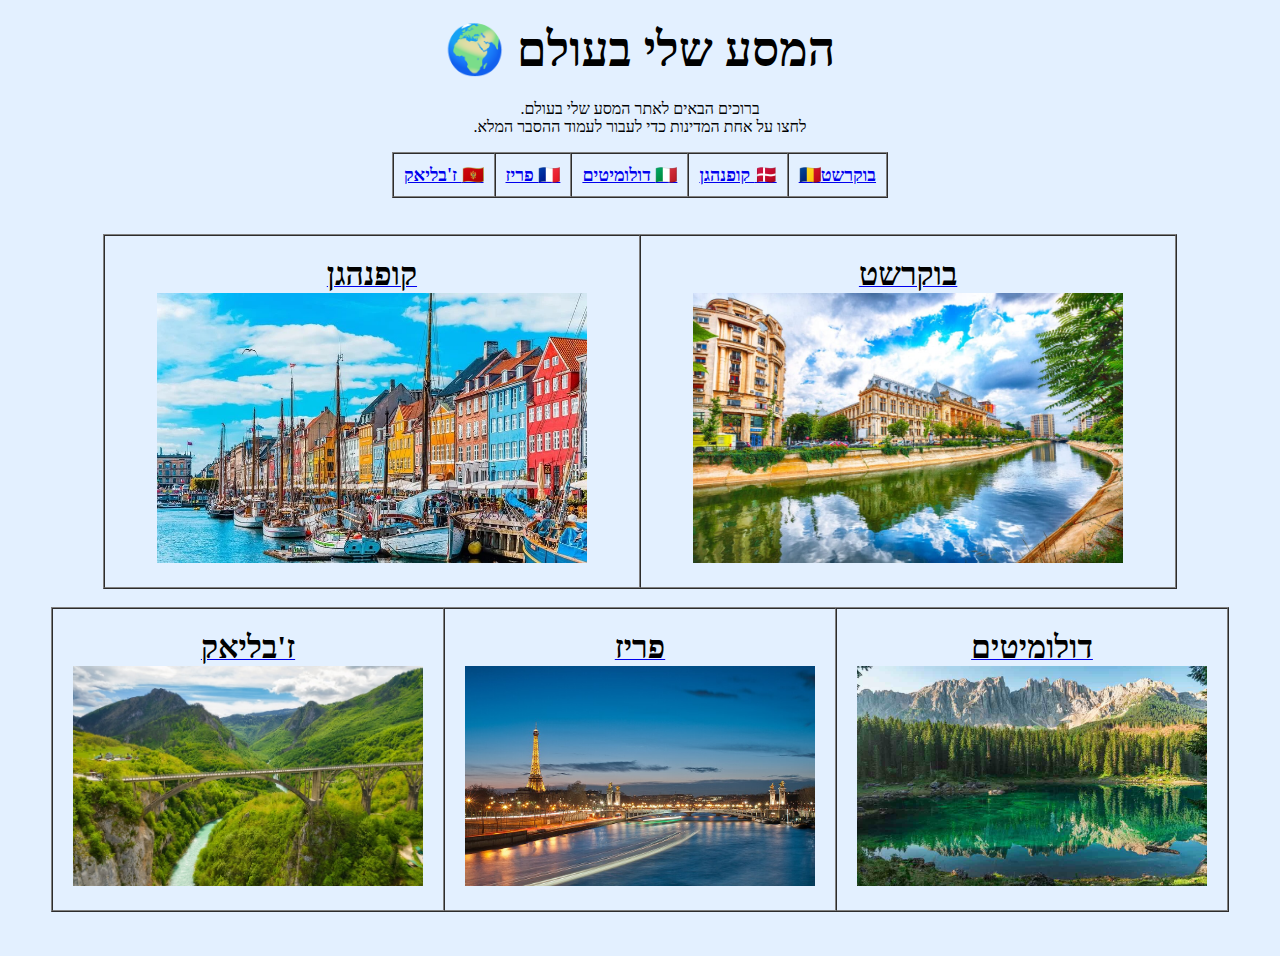
<file: index.html>
<!DOCTYPE html>
<html dir="rtl">
<head>
    <title>המסע שלי בעולם</title>
</head>
<body bgcolor="#e3f0ff" text="black">

<center>

    <!-- כותרת -->
    <h1>
        <font size="7"><b>המסע שלי בעולם 🌍</b></font>
    </h1>

    <p>
        ברוכים הבאים לאתר המסע שלי בעולם.<br>
        לחצו על אחת המדינות כדי לעבור לעמוד ההסבר המלא.
    </p>

    <!-- תפריט ניווט עליון -->
    <table border="1" cellpadding="10" cellspacing="0">
        <tr>
            <td><a href="bucharest.html"><font size="4"><b> בוקרשט🇷🇴</b></font></a></td>
            <td><a href="copenhagen.html"><font size="4"><b>🇩🇰 קופנהגן </b></font></a></td>
            <td><a href="dolomites.html"><font size="4"><b>🇮🇹 דולומיטים </b></font></a></td>
            <td><a href="paris.html"><font size="4"><b>🇫🇷 פריז </b></font></a></td>
            <td><a href="zabljak.html"><font size="4"><b>🇲🇪 ז'בליאק </b></font></a></td>
        </tr>
    </table>

    <br><br>

    <!-- שורה עליונה: 2 מדינות גדולות -->
    <table border="1" cellpadding="20" cellspacing="0" width="85%">
        <tr>

            <!-- בוקרשט -->
            <td align="center">
                <a href="bucharest.html">
                    <!-- כותרת בלבן -->
                    <table border="0" cellpadding="0" cellspacing="0">
                        <tr><td align="center">
                            <font color="black" size="6"><b>בוקרשט</b></font>
                        </td></tr>
                    </table>

                    <!-- תמונה -->
                    <img src="images/bucharest1.jpeg" width="430" height="270">
                </a>
            </td>

            <!-- קופנהגן -->
            <td align="center">
                <a href="copenhagen.html">
                    <table border="0" cellpadding="0" cellspacing="0">
                        <tr><td align="center">
                            <font color="black" size="6"><b>קופנהגן</b></font>
                        </td></tr>
                    </table>

                    <img src="images/copenhagen1.jpeg" width="430" height="270">
                </a>
            </td>

        </tr>
    </table>

    <br>

    <!-- שורה תחתונה: 3 מדינות גדולות -->
    <table border="1" cellpadding="20" cellspacing="0" width="85%">
        <tr>

            <!-- דולומיטים -->
            <td align="center">
                <a href="dolomites.html">
                    <table border="0" cellpadding="0" cellspacing="0">
                        <tr><td align="center">
                            <font color="black" size="6"><b>דולומיטים</b></font>
                        </td></tr>
                    </table>

                    <img src="images/dolomites1.jpeg" width="350" height="220">
                </a>
            </td>

            <!-- פריז -->
            <td align="center">
                <a href="paris.html">
                    <table border="0" cellpadding="0" cellspacing="0">
                        <tr><td align="center">
                            <font color="black" size="6"><b>פריז</b></font>
                        </td></tr>
                    </table>

                    <img src="images/paris1.jpeg" width="350" height="220">
                </a>
            </td>

            <!-- ז'בליאק -->
            <td align="center">
                <a href="zabljak.html">
                    <table border="0" cellpadding="0" cellspacing="0">
                        <tr><td align="center">
                            <font color="black" size="6"><b>ז'בליאק</b></font>
                        </td></tr>
                    </table>

                    <img src="images/zabljak1.jpeg" width="350" height="220">
                </a>
            </td>

        </tr>
    </table>

    <br><br>


</center>

</body>
</html>
</file>
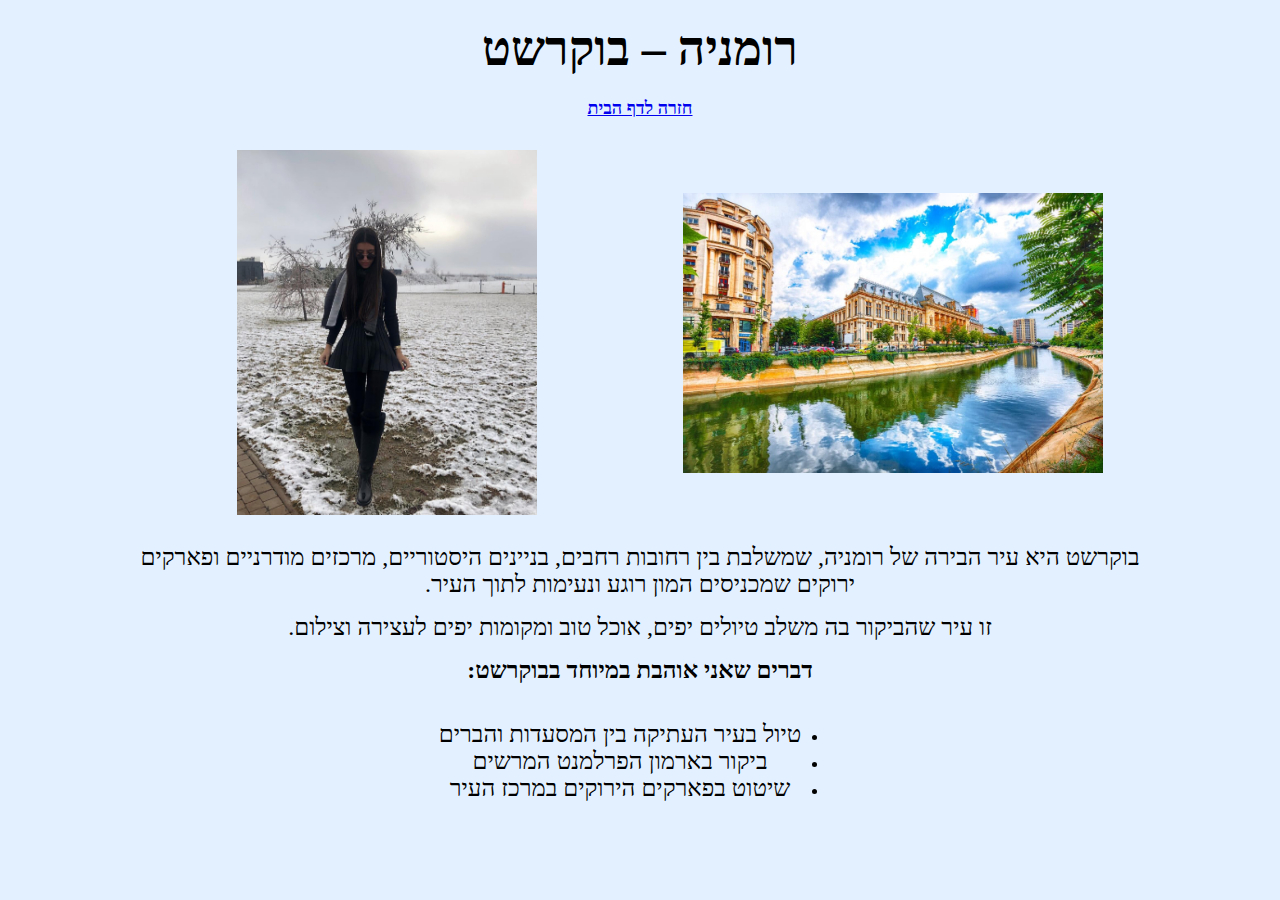
<file: bucharest.html>
<!DOCTYPE html>
<html dir="rtl">
<head>
    <title>רומניה – בוקרשט</title>
</head>
<body bgcolor="#e3f0ff" text="black">

<center>

    <!-- כותרת -->
    <h1>
        <font size="7"><b>רומניה – בוקרשט</b></font>
    </h1>

    <!-- חזרה לדף הבית -->
    <p>
        <a href="index.html"><font size="4"><b>חזרה לדף הבית</b></font></a>
    </p>

    <!-- שתי התמונות בראש הדף -->
    <table border="0" cellpadding="15" cellspacing="0" width="80%">
        <tr>

            <!-- תמונת נוף -->
            <td align="center" width="50%">
                <img src="images/bucharest1.jpeg" width="420" alt="בוקרשט – נוף">
            </td>

            <!-- התמונה שלך -->
            <td align="center" width="50%">
                <img src="images/bucharest.jpeg" width="300" alt="אני בבוקרשט">
            </td>

        </tr>
    </table>


    <!-- טקסט + רשימה ממורכזים -->
    <table border="0" cellpadding="10" cellspacing="0" width="85%">
        <tr>
            <td>

                <center>

                        <font size="5">
                            בוקרשט היא עיר הבירה של רומניה, שמשלבת בין רחובות רחבים, בניינים היסטוריים,
                            מרכזים מודרניים ופארקים ירוקים שמכניסים המון רוגע ונעימות לתוך העיר.
                        </font>
                    </p>

                    <p>
                        <font size="5">
                            זו עיר שהביקור בה משלב טיולים יפים, אוכל טוב ומקומות יפים לעצירה וצילום.
                        </font>
                    </p>

                    <p><font size="5"><b>דברים שאני אוהבת במיוחד בבוקרשט:</b></font></p>

                    <!-- רשימה ממורכזת -->
                    <table border="0" cellpadding="5" cellspacing="0">
                        <tr><td align="center">
                            <ul>
                                <li><font size="5">טיול בעיר העתיקה בין המסעדות והברים</font></li>
                                <li><font size="5">ביקור בארמון הפרלמנט המרשים</font></li>
                                <li><font size="5">שיטוט בפארקים הירוקים במרכז העיר</font></li>
                            </ul>
                        </td></tr>
                    </table>

                </center>

            </td>
        </tr>
    </table>

</center>

</body>
</html>
</file>
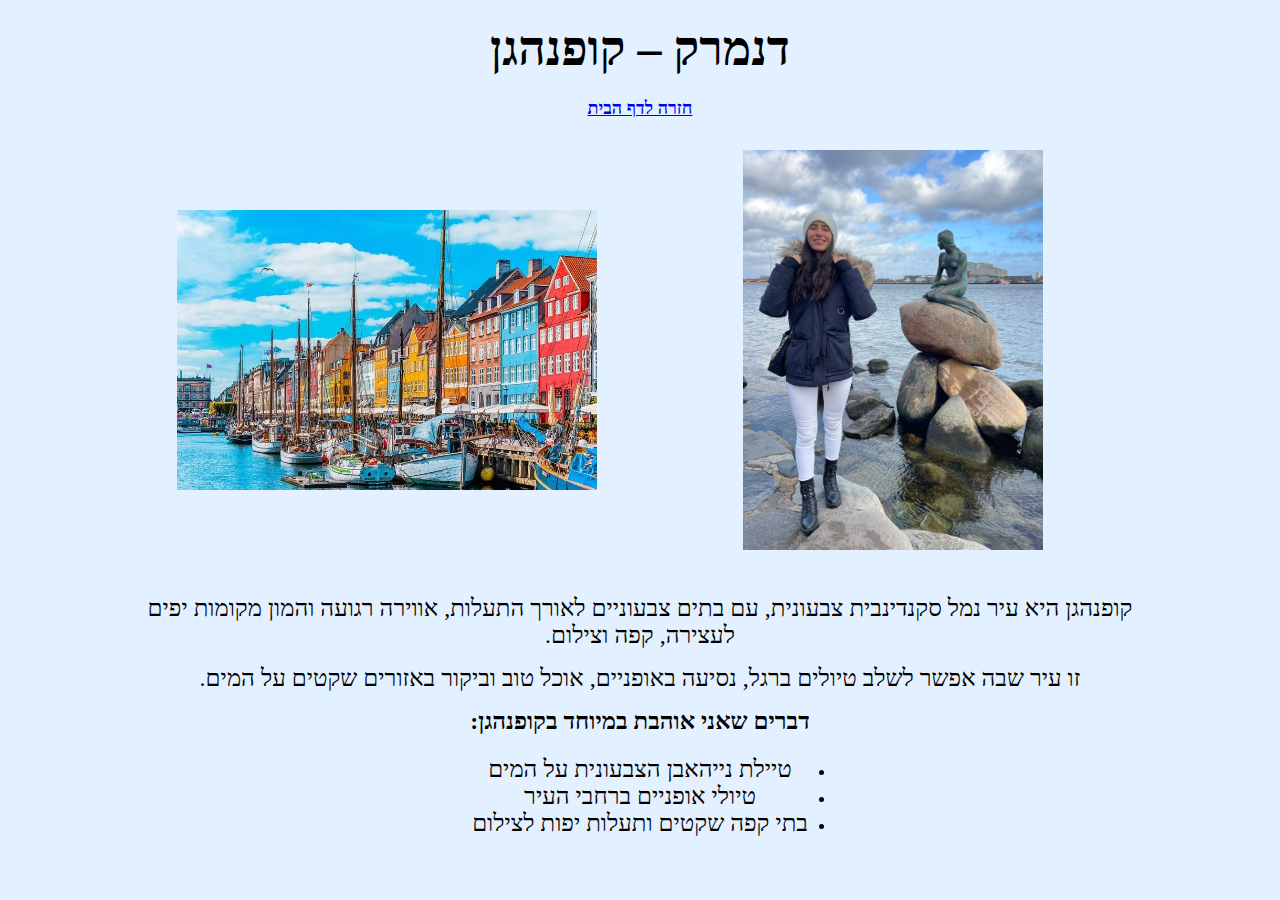
<file: copenhagen.html>
<!DOCTYPE html>
<html dir="rtl">
<head>
    <title>דנמרק – קופנהגן</title>
</head>
<body bgcolor="#e3f0ff" text="black">

<center>

    <!-- כותרת -->
    <h1>
        <font size="7"><b>דנמרק – קופנהגן</b></font>
    </h1>

    <!-- חזרה לדף הבית -->
    <p>
        <a href="index.html"><font size="4"><b>חזרה לדף הבית</b></font></a>
    </p>

    <!-- שתי התמונות בראש הדף -->
    <table border="0" cellpadding="15" cellspacing="0" width="80%">
        <tr>

            <!-- התמונה שלך (אם יש, אפשר להחליף בקובץ אחר) -->
            <td align="center" width="50%">
                <img src="images/copenhagen.jpg" width="300" alt="אני בקופנהגן">
            </td>

            <!-- תמונת הנוף מהעמוד הראשי -->
            <td align="center" width="50%">
                <img src="images/copenhagen1.jpeg" width="420" alt="קופנהגן – נוף">
            </td>

        </tr>
    </table>
    <!-- טקסט + רשימה ממורכזים -->
    <table border="0" cellpadding="10" cellspacing="0" width="85%">
        <tr>
            <td>

                <center>

                    <p>
                        <font size="5">
                            קופנהגן היא עיר נמל סקנדינבית צבעונית, עם בתים צבעוניים לאורך התעלות,
                            אווירה רגועה והמון מקומות יפים לעצירה, קפה וצילום.
                        </font>
                    </p>

                    <p>
                        <font size="5">
                            זו עיר שבה אפשר לשלב טיולים ברגל, נסיעה באופניים, אוכל טוב
                            וביקור באזורים שקטים על המים.
                        </font>
                    </p>

                    <p><font size="5"><b>דברים שאני אוהבת במיוחד בקופנהגן:</b></font></p>

                    <!-- רשימה ממורכזת -->
                    <table border="0" cellpadding="5" cellspacing="0">
                        <tr><td align="center">
                                <li><font size="5">טיילת נייהאבן הצבעונית על המים</font></li>
                                <li><font size="5">טיולי אופניים ברחבי העיר</font></li>
                                <li><font size="5">בתי קפה שקטים ותעלות יפות לצילום</font></li>
                            </ul>
                        </td></tr>
                    </table>

                </center>

            </td>
        </tr>
    </table>

</center>

</body>
</html>
</file>
